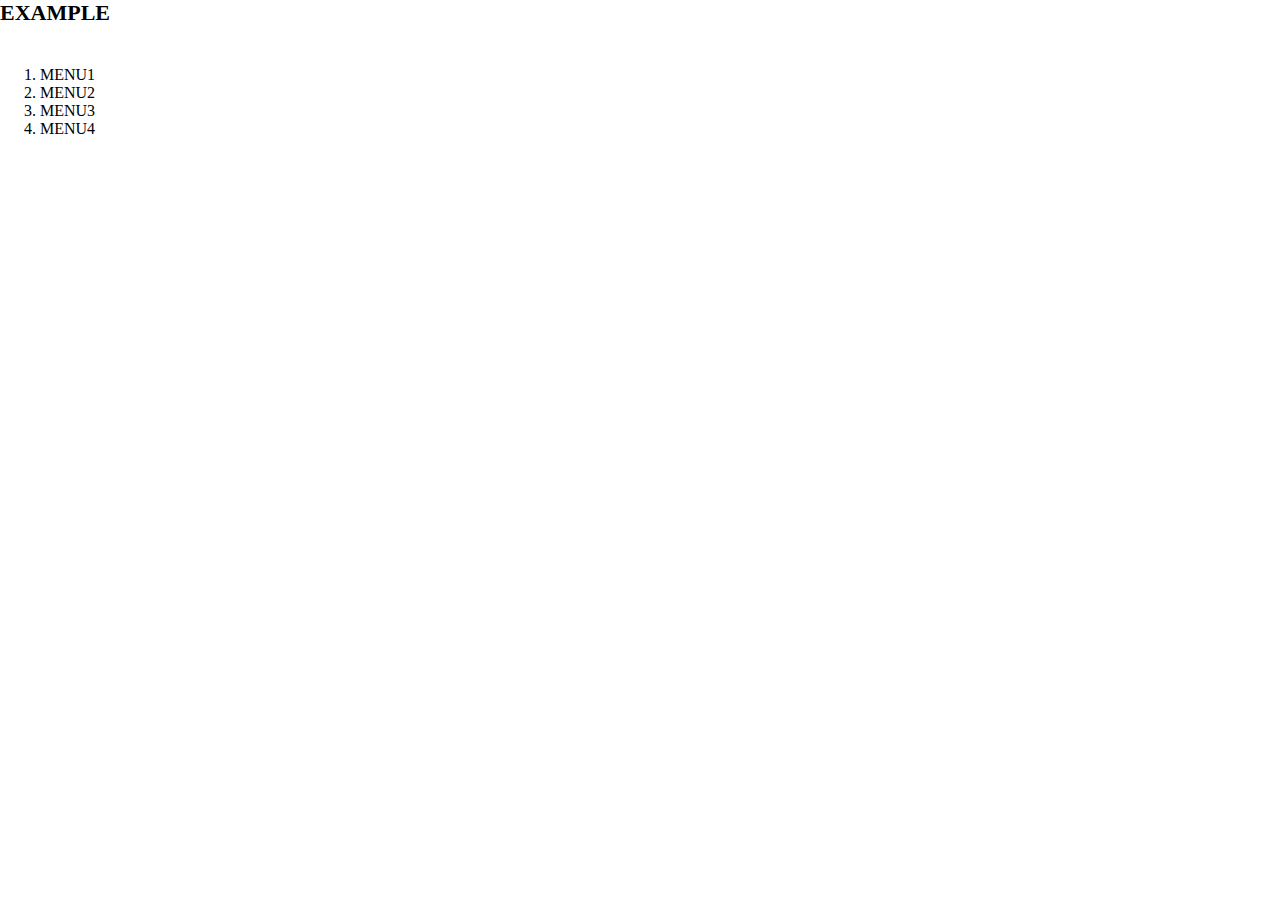
<file: 1-5-3.html>
<!DOCTYPE html>
<html lang="ja">
  <head>
    <meta charset="UTF-8"/>
    <link rel="stylesheet" href="1-5-3.css"/>
    <title>1-5確認問題問3</title>
  </head>

  <body>
    <header>
      <h1 class="headline">
          EXAMPLE
      </h1>
      <nav class="nav">
        <ol class="list">
          <li class="list-item">MENU1</li>
          <li class="list-item">MENU2</li>
          <li class="list-item">MENU3</li>
          <li class="list-item">MENU4</li>
        </ol>
      </nav>
    </header>
  </body>

</html>
</file>
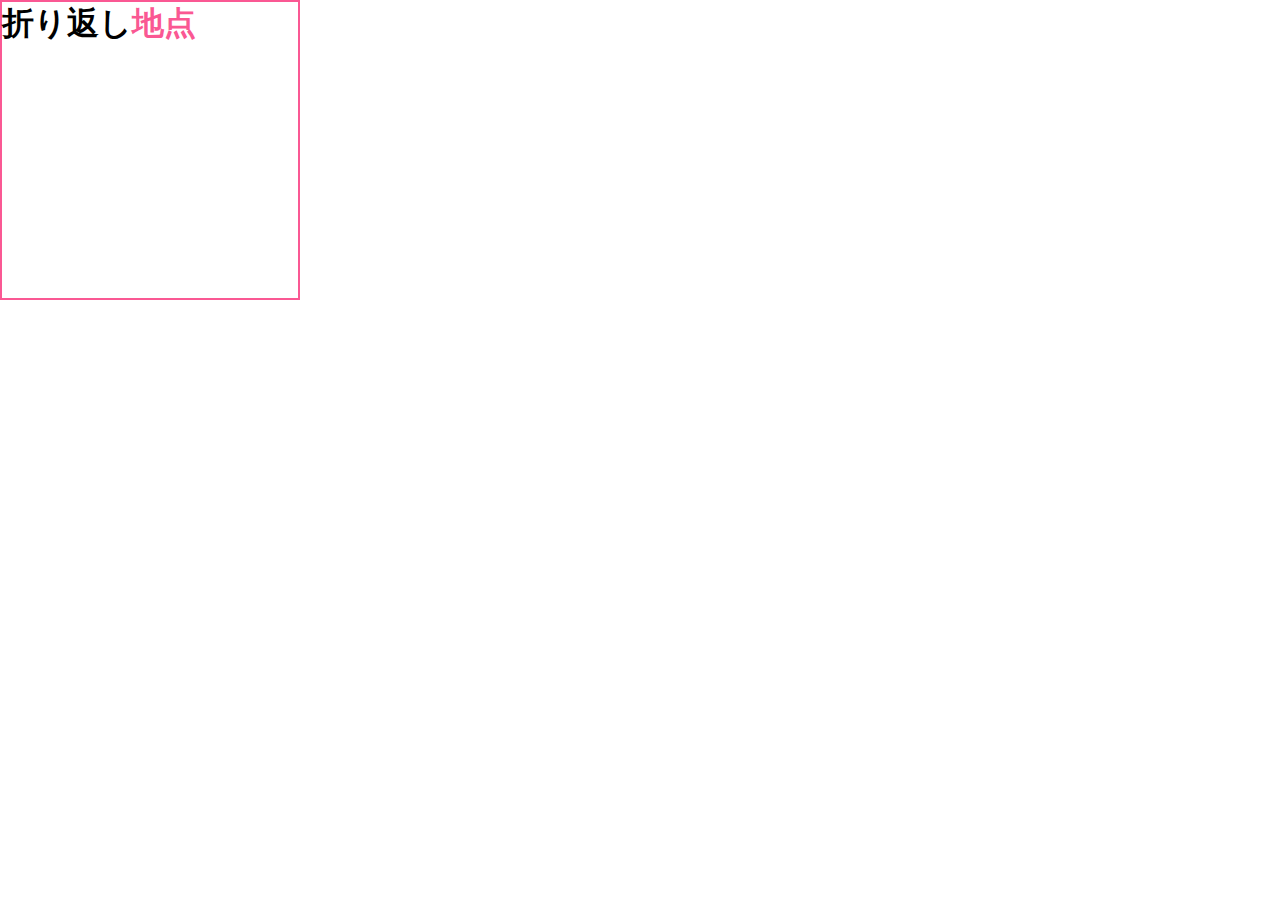
<file: 1-6-2.html>
<!DOCTYPE html>
<html lang="ja">
  <head>
    <meta charset="UTF-8"/>
    <link rel="stylesheet" href="1-6-2.css"/>
    <title>1-6確認問題</title>
  </head>

  <body>
    <section>
      <h1>折り返し<span>地点</span></h1>
    </section>
  </body>

</html>
</file>
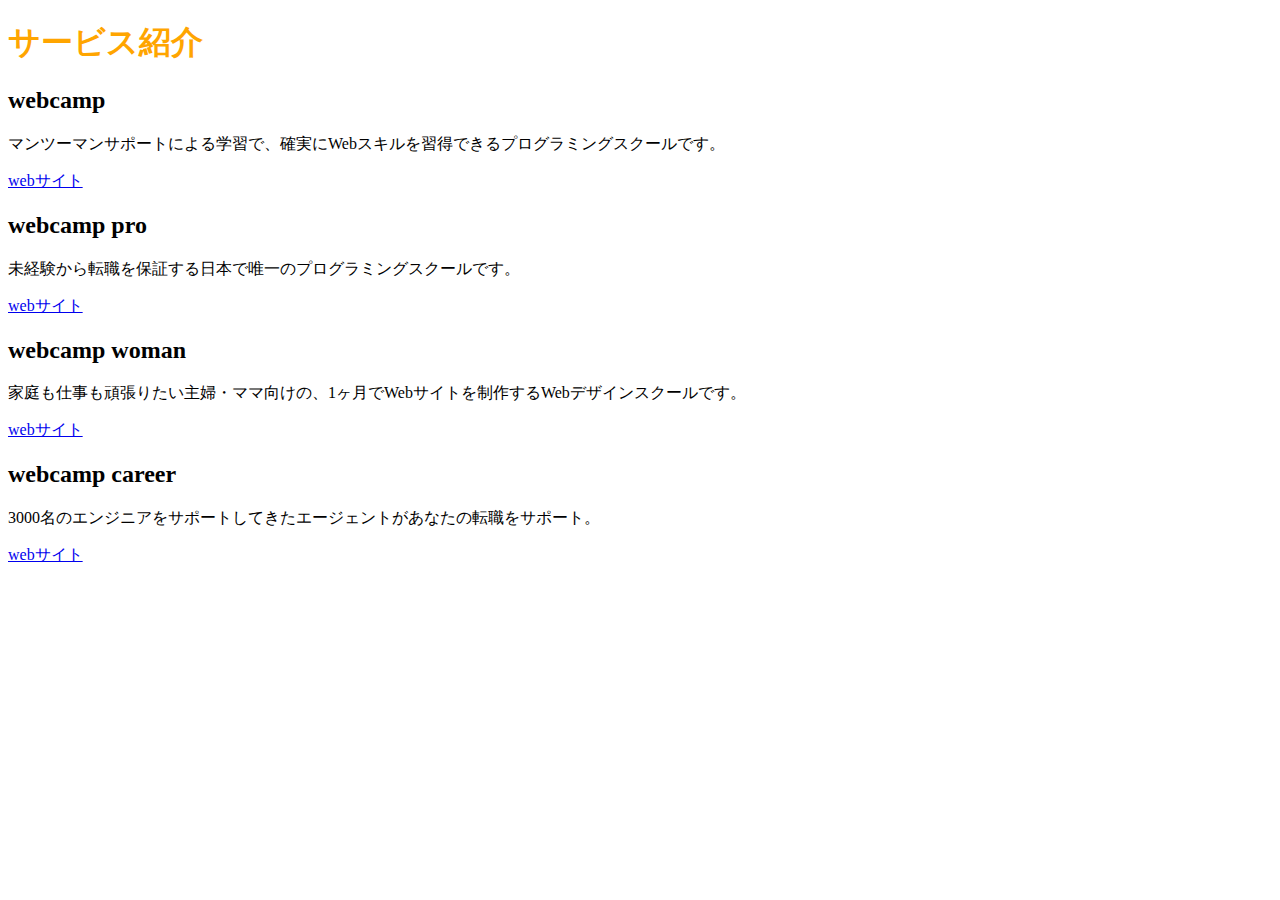
<file: chapter2.html>
<!DOCTYPE HTML>
<html lang="ja">
  <head>
    <meta charset="UTF-8"/>
    <title>chapter2_exercise</title>
    <link rel="stylesheet" href="chapter2.css"/>
  </head>

  <body>
    <h1>サービス紹介</h1>
    <h2>webcamp</h2>
    <p>マンツーマンサポートによる学習で、確実にWebスキルを習得できるプログラミングスクールです。</p>
    <a href="https://web-camp.io/">webサイト</a>
    <h2>webcamp pro</h2>
    <p>未経験から転職を保証する日本で唯一のプログラミングスクールです。</p>
    <a href="https://web-camp.io/pro/">webサイト</a>
    <h2>webcamp woman</h2>
    <p>家庭も仕事も頑張りたい主婦・ママ向けの、1ヶ月でWebサイトを制作するWebデザインスクールです。</p>
    <a href="https://web-camp.io/woman/">webサイト</a>
    <h2>webcamp career</h2>
    <p>3000名のエンジニアをサポートしてきたエージェントがあなたの転職をサポート。</p>
    <a href="https://web-camp.io/magazine/archives/category/career">webサイト</a>
  </body>

  </html>
</file>
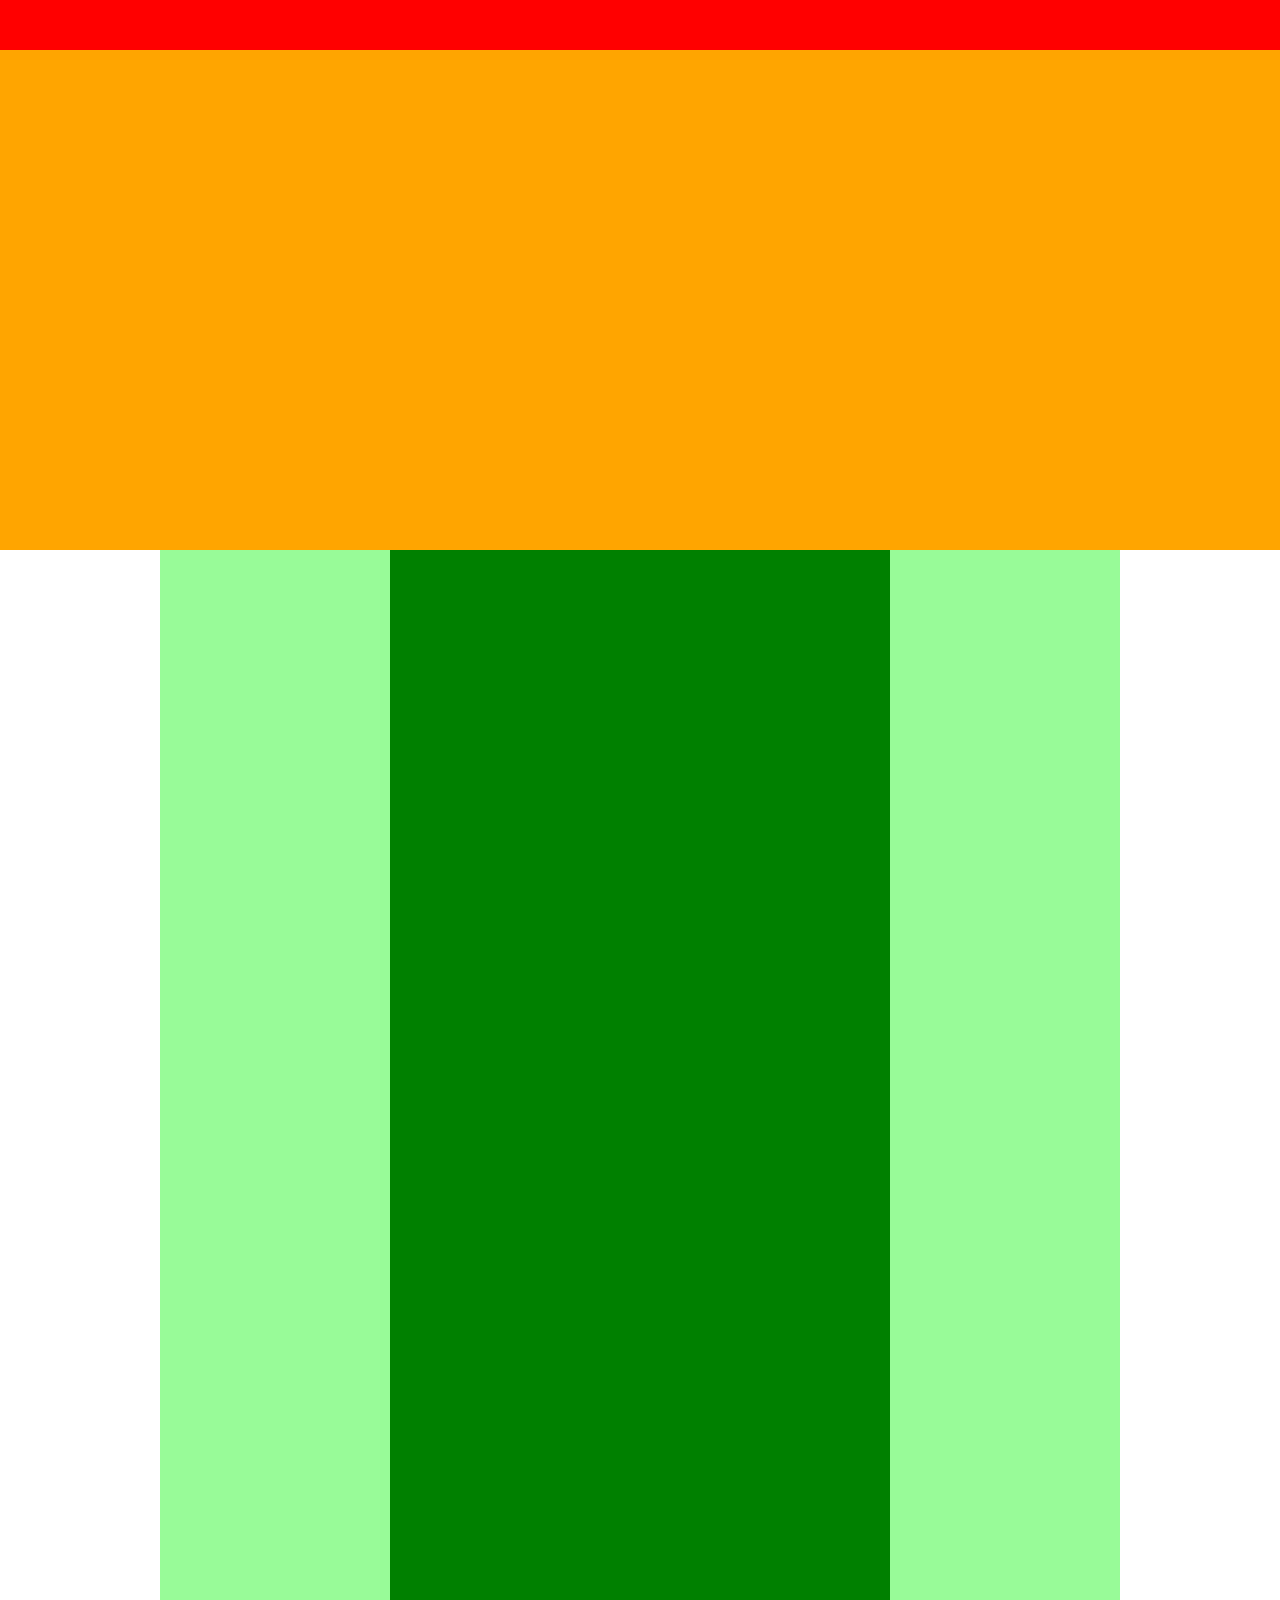
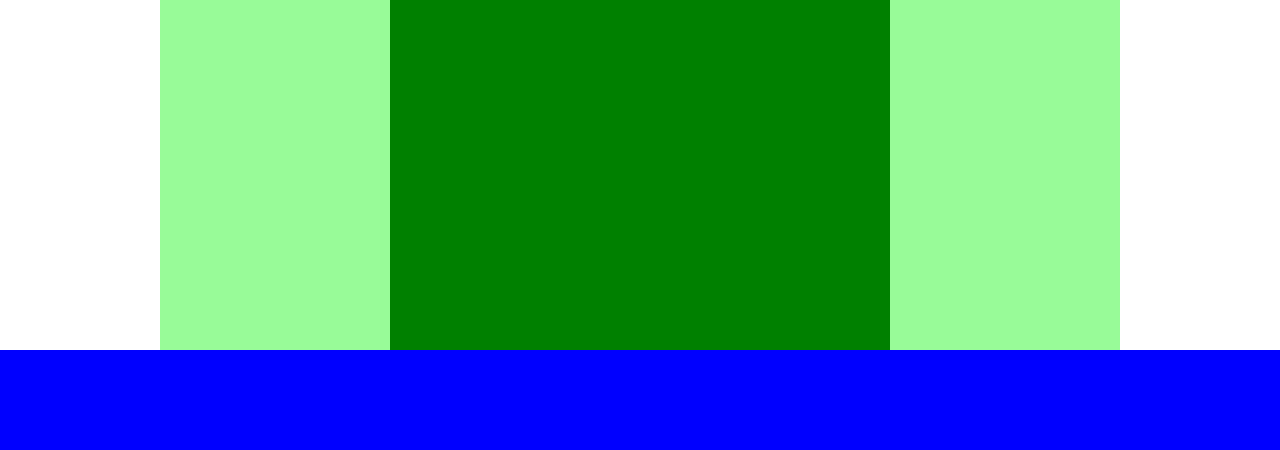
<file: chapter4.html>
<!DOCTYPE html>
<html lang="ja">
  <head>
    <meta charset="UTF-8"/>
    <link rel="stylesheet" href="chapter4.css"/>
    <title>chapter4</title>
  </head>

  <body>
    <div class="header"></div>
    <div class="main-visual"></div>
    <div class="main">
      <div class="main1"></div>
      <div class="main2"></div>
      <div class="main3"></div>
    </div>
    <div class="footer"></div>
  </body>

</html>
</file>
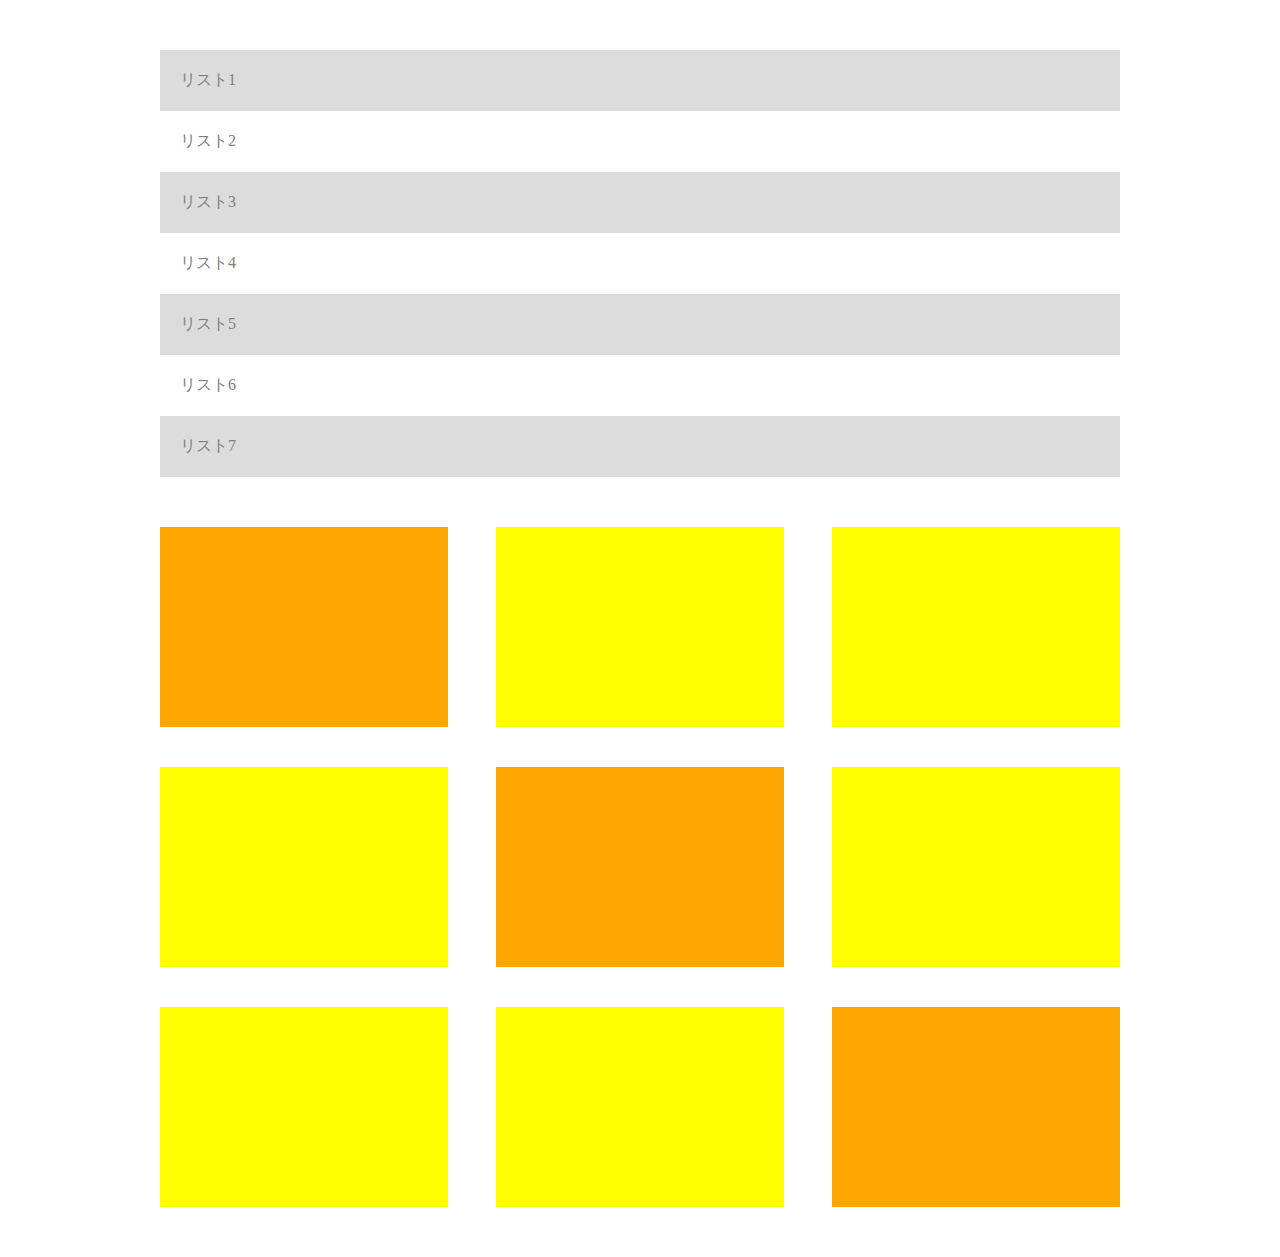
<file: chapter8.html>
<!DOCTYPE html>
<html lang="ja">
  <head>
    <meta charset="UTF-8"/>
    <link rel="stylesheet" href="chapter8.css"/>
    <title>８章演習問題</title>
  </head>

  <body>
    <main>
      <ul class="list">
        <li class="list-item">リスト1</li>
        <li class="list-item">リスト2</li>
        <li class="list-item">リスト3</li>
        <li class="list-item">リスト4</li>
        <li class="list-item">リスト5</li>
        <li class="list-item">リスト6</li>
        <li class="list-item">リスト7</li>
      </ul>
      <div class="boxes">
        <div class="box"></div>
        <div class="box"></div>
        <div class="box"></div>
        <div class="box"></div>
        <div class="box"></div>
        <div class="box"></div>
        <div class="box"></div>
        <div class="box"></div>
        <div class="box"></div>
      </div>
    </main>
  </body>

</html>
</file>
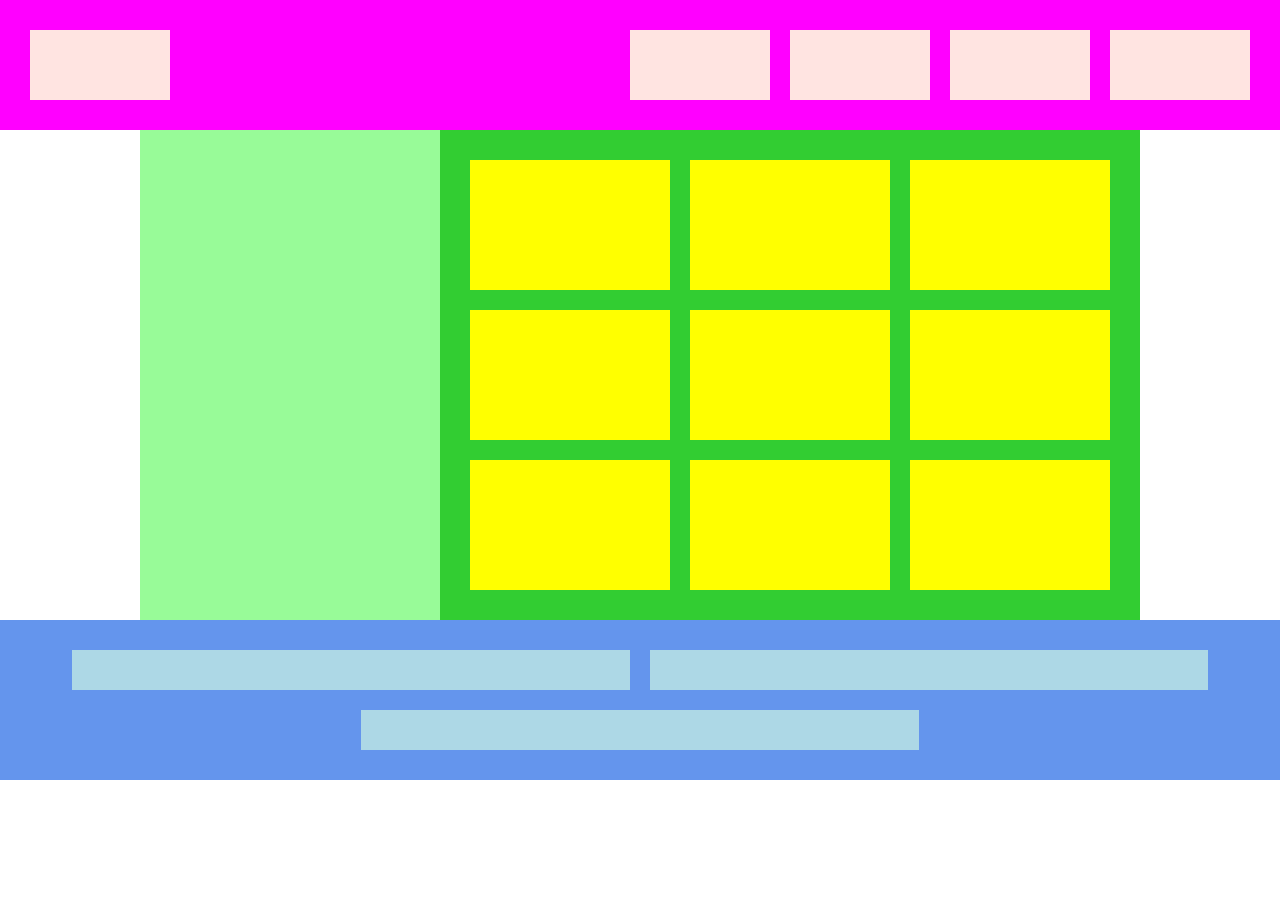
<file: flex.html>
<!DOCTYPE html>
<html lang="ja">
  <head>
    <meta charset="UTF-8"/>
    <link rel="stylesheet" href="flex.css"/>
    <title>flex</title>
  </head>

  <body>
    <div class="header">
      <div class="header1"></div>
      <div class="header2"></div>
      <div class="header3"></div>
      <div class="header4"></div>
      <div class="header5"></div>
    </div>
    <div class="main">
      <div class="main1"></div>
      <div class="main2">
        <div class="main21"></div>
        <div class="main22"></div>
        <div class="main23"></div>
        <div class="main24"></div>
        <div class="main25"></div>
        <div class="main26"></div>
        <div class="main27"></div>
        <div class="main28"></div>
        <div class="main29"></div>
      </div>
    </div>
    <div class="footer">
      <div class="footer1"></div>
      <div class="footer2"></div>
      <div class="footer3"></div>
    </div>
  </body>

</html>
</file>
<file: 1-5-3.css>
*{
  margin: 0;
  padding: 0;
  box-sizing: border-box;
}
header{
  width: 10%
}
.headline{
  font-size: 22px;
}
.nav{
  text-align: center;
}
.list{
  padding: 40px;
}
</file>
<file: 1-6-2.css>
*{
  margin: 0;
  padding: 0;
  box-sizing: border-box;
}
section{
  width: 300px;
  height: 300px;
  border: 2px solid #fa5893;
}
span{
  color: #fa5893;
}
</file>
<file: chapter2.css>
h1 {
  color: orange;
}
</file>
<file: chapter4.css>
* {
  margin: 0;
  padding: 0;
  box-sizing: border-box;
}

.header {
  width: 100%;
  height: 50px;
  background-color: red;
}

.main-visual {
  width: 100%;
  height: 500px;
  background-color: orange; 
}

.main {
  width: 960px;
  margin: 0 auto;
  display: flex;
  justify-content: center;
}

.main1 {
  width: 230px;
  height: 1400px;
  background-color: palegreen; 
}

.main2 {
  width: 500px;
  height: 1400px;
  background-color: green;
}

.main3 {
  width: 230px;
  height: 1400px;
  background-color: palegreen;
}

.footer {
  width: 100%;
  height: 100px;
  background-color: blue;
}
</file>
<file: chapter8.css>
*{
  margin: 0;
  padding: 0;
  box-sizing: border-box;
}
main{
  width: 960px;
  margin: 50px auto ;
}
.list{
  color:gray;
  margin-bottom: 50px;
}
.list-item{
  padding:20px;
  list-style: none;
}
.list-item:nth-child(odd){
  background-color: gainsboro;
}
.boxes{
  display: flex;
  flex-wrap: wrap;

}
.box{
  width: 30%;
  height: 200px;
  margin-right: 5%;
  margin-bottom: 40px;
  background-color: yellow;
}
.box:first-child, .box:nth-child(5), .box:last-child{
  background-color:orange;
}
.box:nth-child(3n){
  margin-right:0;
}
.box:nth-last-child(-n + 3){
  margin-bottom: 0;
}
</file>
<file: flex.css>
*{
  margin: 0;
  padding: 0;
  box-sizing: border-box;
}
.header { 
  width: 100%;
  padding: 30px 20px;
  background-color: fuchsia;
  display: flex;
  justify-content: flex-end;
}
.header>div {
  height: 70px;
  flex-basis: 140px;
  margin: 0 10px;
  background-color: mistyrose;
}
.header>:first-child{
  margin-right: auto;
  flex-basis: 140px;
}
.main{ 
  display: flex;
  justify-content: center;
}
.main1{ 
  width: 300px;
  background-color: palegreen;
}
.main2{
  max-width: 700px;
  flex-grow: 1;
  padding: 20px;
  background-color: limegreen;
  display: flex;
  flex-wrap: wrap;
  justify-content: center;
}
.main2>div{
  margin: 10px;
  flex-basis: 200px;
  height: 130px;
  background-color: yellow;
}
.footer{
  padding: 20px;
  background-color: cornflowerblue;
  display: flex;
  flex-wrap: wrap;
  justify-content: center;
}
.footer>div{
  flex-basis: 45%;
  max-width: 600px;
  height: 40px;
  margin: 10px;
  background-color: lightblue;
}
</file>
